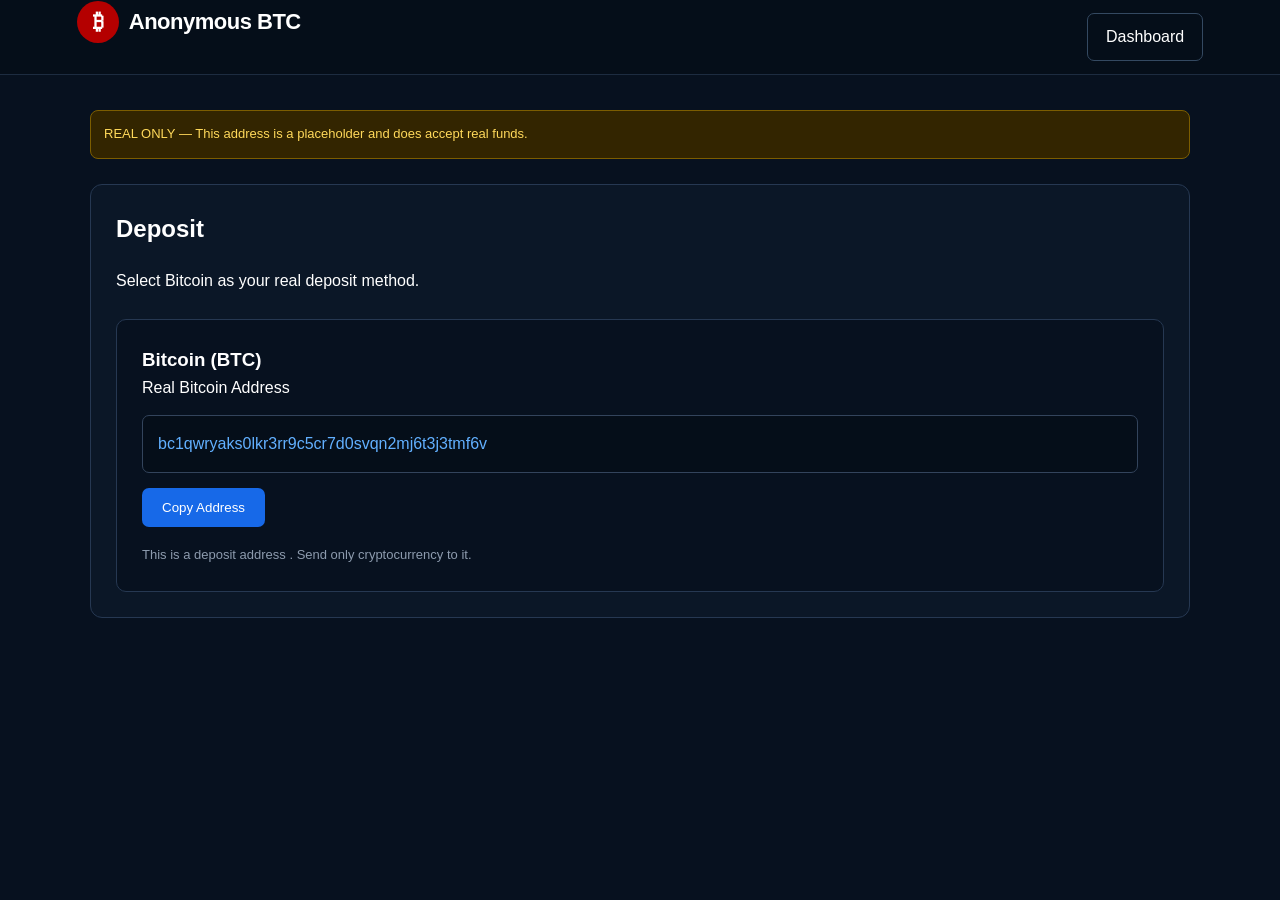
<file: deposit.html>
<!DOCTYPE html>
<html lang="en">
<head>
  <meta charset="UTF-8">
  <meta name="viewport" content="width=device-width, initial-scale=1.0">
  <title>Deposit - Anonymous BTC Real</title>
  <link rel="stylesheet" href="style.css">
</head>

<body class="dashboard-page">

<header class="dashboard-header">

  <div class="logo">
    <span>₿</span>
    <strong>Anonymous BTC</strong>
  </div>

  <a href="dashboard.html" class="logout-button">
    Dashboard
  </a>

</header>

<main class="dashboard-container">

  <div class="real-banner">
    REAL ONLY — This address is a placeholder and does accept real funds.
  </div>

  <div class="activity">

    <h2>Deposit</h2>

    <p>
      Select Bitcoin as your real deposit method.
    </p>

    <div class="deposit-box">

      <h3>Bitcoin (BTC)</h3>

      <p>Real Bitcoin Address</p>

      <div class="btc-address">
        bc1qwryaks0lkr3rr9c5cr7d0svqn2mj6t3j3tmf6v
      </div>

      <button onclick="copyRealAddress(bc1qwryaks0lkr3rr9c5cr7d0svqn2mj6t3j3tmf6v)">
        Copy Address
      </button>

      <p class="small-note">
        This is a deposit address . Send only cryptocurrency
         to it.
      </p>

    </div>

  </div>

</main>

<script>
function copyRealAddress(bc1qwryaks0lkr3rr9c5cr7d0svqn2mj6t3j3tmf6v) {
  const address = "bc1qwryaks0lkr3rr9c5cr7d0svqn2mj6t3j3tmf6v";

  navigator.clipboard.writeText(bc1qwryaks0lkr3rr9c5cr7d0svqn2mj6t3j3tmf6v);

  alert("Deposit BTC address:  bc1qwryaks0lkr3rr9c5cr7d0svqn2mj6t3j3tmf6v.");
}
</script>

</body>
</html>
</file>
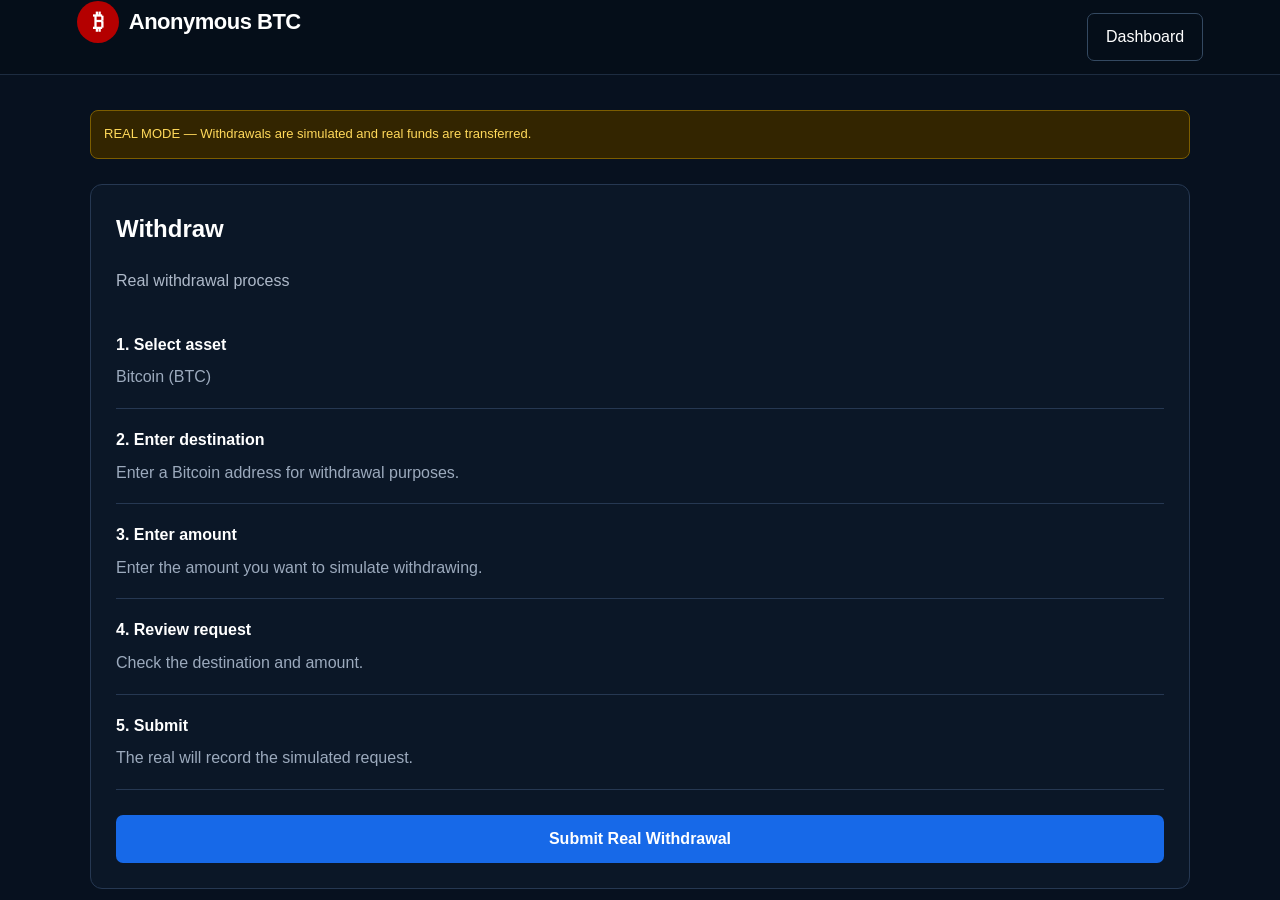
<file: withdraw.html>
<!DOCTYPE html>
<html lang="en">
<head>
  <meta charset="UTF-8">
  <meta name="viewport" content="width=device-width, initial-scale=1.0">
  <title>Withdraw - Anonymous BTC Real</title>
  <link rel="stylesheet" href="style.css">
</head>

<body class="dashboard-page">

<header class="dashboard-header">

  <div class="logo">
    <span>₿</span>
    <strong>Anonymous BTC</strong>
  </div>

  <a href="dashboard.html" class="logout-button">
    Dashboard
  </a>

</header>

<main class="dashboard-container">

  <div class="real-banner">
    REAL MODE — Withdrawals are simulated and real funds are transferred.
  </div>

  <div class="activity">

    <h2>Withdraw</h2>

    <p class="subtitle">
      Real withdrawal process
    </p>

    <div class="withdraw-step">
      <strong>1. Select asset</strong>
      <p>Bitcoin (BTC)</p>
    </div>

    <div class="withdraw-step">
      <strong>2. Enter destination</strong>
      <p>Enter a Bitcoin address for withdrawal purposes.</p>
    </div>

    <div class="withdraw-step">
      <strong>3. Enter amount</strong>
      <p>Enter the amount you want to simulate withdrawing.</p>
    </div>

    <div class="withdraw-step">
      <strong>4. Review request</strong>
      <p>Check the destination and amount.</p>
    </div>

    <div class="withdraw-step">
      <strong>5. Submit</strong>
      <p>The real will record the simulated request.</p>
    </div>

    <button
      class="main-button"
      onclick="alert('Real withdrawal submitted. Real funds were transferred.')">
      Submit Real Withdrawal
    </button>

  </div>

</main>

</body>
</html>
</file>
<file: style.css>
* {
  margin: 0;
  padding: 0;
  box-sizing: border-box;
}

:root {
  --dark: #07111f;
  --dark-2: #0b1727;
  --blue: #1d7cff;
  --blue-light: #48a4ff;
  --white: #ffffff;
  --text: #172033;
  --muted: #6f7b8d;
  --light: #f5f8fc;
  --border: #e5eaf1;
}

html {
  scroll-behavior: smooth;
}

body {
  font-family: "Inter", sans-serif;
  color: var(--text);
  background: #fff;
  line-height: 1.6;
}

a {
  text-decoration: none;
  color: inherit;
}

button {
  font-family: inherit;
  cursor: pointer;
}


/* REAL BAR */

.real-bar {
  background: #08111e;
  color: #dce7f5;
  min-height: 38px;
  display: flex;
  align-items: center;
  justify-content: center;
  gap: 14px;
  padding: 8px 20px;
  font-size: 12px;
  text-align: center;
}

.real-bar strong {
  background: #f4b740;
  color: #101010;
  padding: 3px 8px;
  border-radius: 4px;
  font-size: 10px;
}


/* NAVBAR */

.navbar {
  height: 78px;
  display: flex;
  align-items: center;
  justify-content: space-between;
  padding: 0 6%;
  background: rgba(7, 17, 31, 0.97);
  color: white;
  position: sticky;
  top: 0;
  z-index: 1000;
  backdrop-filter: blur(15px);
}

.logo {
  display: flex;
  align-items: center;
  gap: 10px;
  font-weight: 800;
  font-size: 20px;
  letter-spacing: -0.5px;
}

.logo-light {
  font-weight: 400;
  margin-left: 3px;
}

.logo-icon {
  width: 36px;
  height: 36px;
  background: #f7931a;
  display: grid;
  place-items: center;
  border-radius: 50%;
  color: white;
  font-weight: 800;
}

.navbar nav {
  display: flex;
  gap: 28px;
}

.navbar nav a {
  font-size: 13px;
  color: #cbd5e2;
  transition: 0.3s;
}

.navbar nav a:hover {
  color: white;
}

.login-btn {
  background: transparent;
  color: white;
  border: 1px solid #536276;
  padding: 11px 19px;
  border-radius: 5px;
  font-weight: 600;
}

.menu-btn {
  display: none;
  background: none;
  color: white;
  border: 0;
  font-size: 26px;
}


/* HERO */

.hero {
  min-height: 650px;
  position: relative;
  background-image: url("https://images.unsplash.com/photo-1639322537228-f710d846310a?auto=format&fit=crop&w=2000&q=90");
  background-size: cover;
  background-position: center;
  display: flex;
  align-items: center;
}

.hero-overlay {
  position: absolute;
  inset: 0;
  background:
    linear-gradient(
      90deg,
      rgba(4, 12, 23, 0.96),
      rgba(4, 12, 23, 0.77),
      rgba(4, 12, 23, 0.35)
    );
}

.hero-content {
  position: relative;
  z-index: 2;
  width: min(1150px, 88%);
  margin: auto;
  color: white;
}

.badge {
  display: inline-block;
  border: 1px solid rgba(255,255,255,0.3);
  padding: 8px 13px;
  border-radius: 4px;
  font-size: 10px;
  font-weight: 700;
  letter-spacing: 1px;
  margin-bottom: 22px;
}

.hero h1 {
  font-size: clamp(42px, 6vw, 76px);
  line-height: 1.04;
  max-width: 850px;
  letter-spacing: -3px;
  margin-bottom: 24px;
}

.hero h1 span {
  display: block;
  color: #64a9ff;
}

.hero p {
  max-width: 620px;
  color: #d3dce8;
  font-size: 16px;
  margin-bottom: 30px;
}

.hero-buttons {
  display: flex;
  gap: 12px;
  flex-wrap: wrap;
}

.primary-btn,
.secondary-btn {
  padding: 14px 22px;
  border-radius: 5px;
  font-size: 13px;
  font-weight: 700;
}

.primary-btn {
  background: var(--blue);
  color: white;
}

.secondary-btn {
  border: 1px solid #718095;
  color: white;
}

.hero-stats {
  display: flex;
  gap: 50px;
  margin-top: 60px;
}

.hero-stats div {
  display: flex;
  flex-direction: column;
}

.hero-stats strong {
  font-size: 24px;
}

.hero-stats span {
  color: #aeb9c8;
  font-size: 11px;
}


/* TICKER */

.ticker {
  background: #0a1524;
  color: white;
  overflow: hidden;
  border-bottom: 1px solid #1e3046;
}

.ticker-track {
  display: flex;
  justify-content: center;
  gap: 55px;
  padding: 15px;
  white-space: nowrap;
  font-size: 12px;
}

.ticker-track b {
  margin-left: 8px;
}

.ticker-track i {
  color: #4bd694;
  font-style: normal;
  margin-left: 7px;
}


/* SECTIONS */

.section {
  padding: 100px 6%;
  max-width: 1400px;
  margin: auto;
}

.section-heading {
  text-align: center;
  max-width: 720px;
  margin: 0 auto 55px;
}

.section-heading > span,
.eyebrow {
  color: var(--blue);
  font-size: 11px;
  font-weight: 800;
  letter-spacing: 2px;
}

.section-heading h2 {
  font-size: clamp(32px, 4vw, 48px);
  line-height: 1.1;
  margin: 13px 0 16px;
  letter-spacing: -1.5px;
}

.section-heading p {
  color: var(--muted);
  font-size: 14px;
}


/* MARKET */

.market-grid {
  display: grid;
  grid-template-columns: repeat(4, 1fr);
  gap: 15px;
}

.market-card {
  border: 1px solid var(--border);
  padding: 23px;
  display: grid;
  grid-template-columns: 48px 1fr;
  gap: 8px 12px;
  border-radius: 8px;
  background: white;
  transition: 0.3s;
}

.market-card:hover {
  transform: translateY(-5px);
  box-shadow: 0 15px 40px rgba(20,40,70,0.08);
}

.coin {
  width: 42px;
  height: 42px;
  background: #f7931a;
  color: white;
  border-radius: 50%;
  display: grid;
  place-items: center;
  font-weight: 800;
  grid-row: span 2;
}

.ethereum {
  background: #627eea;
}

.solana {
  background: #111827;
}

.xrp {
  background: #23292f;
}

.market-name {
  display: flex;
  flex-direction: column;
}

.market-name small {
  color: var(--muted);
  font-size: 10px;
}

.market-price {
  font-weight: 700;
  font-size: 15px;
}

.positive {
  color: #16a36b;
  font-size: 11px;
  grid-column: 2;
}


/* ABOUT */

.about-section {
  background: var(--light);
  padding: 100px 9%;
  display: grid;
  grid-template-columns: 1fr 1fr;
  gap: 80px;
  align-items: center;
}

.about-image {
  position: relative;
}

.about-image img {
  width: 100%;
  height: 520px;
  object-fit: cover;
  border-radius: 5px;
}

.floating-card {
  position: absolute;
  right: -25px;
  bottom: 30px;
  background: white;
  padding: 22px;
  width: 190px;
  box-shadow: 0 20px 45px rgba(0,0,0,0.15);
  border-left: 4px solid var(--blue);
}

.floating-card strong {
  display: block;
  color: var(--blue);
  font-size: 11px;
}

.floating-card span {
  font-size: 12px;
  display: block;
  margin-top: 4px;
}

.about-content h2 {
  font-size: clamp(35px, 4vw, 55px);
  line-height: 1.05;
  margin: 15px 0 25px;
  letter-spacing: -2px;
}

.about-content p {
  color: var(--muted);
  font-size: 14px;
  margin-bottom: 17px;
}

.feature-list {
  margin-top: 25px;
  display: grid;
  gap: 13px;
}

.feature-list div {
  font-size: 13px;
  font-weight: 600;
}

.feature-list span {
  color: var(--blue);
  margin-right: 9px;
}


/* PLANS */

.plans-section {
  max-width: 1450px;
}

.plans-grid {
  display: grid;
  grid-template-columns: repeat(3, 1fr);
  gap: 22px;
}

.plan-card {
  border: 1px solid var(--border);
  padding: 35px;
  border-radius: 7px;
  position: relative;
  background: white;
}

.plan-card.featured {
  border: 2px solid var(--blue);
  transform: translateY(-10px);
  box-shadow: 0 25px 60px rgba(29,124,255,0.12);
}

.popular {
  position: absolute;
  top: 0;
  right: 25px;
  background: var(--blue);
  color: white;
  font-size: 9px;
  font-weight: 800;
  padding: 7px 12px;
  border-radius: 0 0 5px 5px;
}

.plan-top {
  display: flex;
  justify-content: space-between;
  align-items: center;
}

.plan-label {
  font-size: 11px;
  font-weight: 800;
  letter-spacing: 1.5px;
}

.plan-icon {
  color: #f4b740;
}

.plan-card h3 {
  font-size: 42px;
  margin-top: 25px;
}

.plan-description {
  color: var(--muted);
  font-size: 13px;
}

.real-result {
  background: #f3f7fc;
  margin: 25px 0;
  padding: 17px;
  display: flex;
  justify-content: space-between;
  align-items: center;
}

.real-result span {
  color: var(--muted);
  font-size: 10px;
}

.real-result strong {
  color: #16a36b;
  font-size: 18px;
}

.plan-card ul {
  list-style: none;
  display: grid;
  gap: 12px;
  margin-bottom: 28px;
}

.plan-card li {
  font-size: 13px;
}

.plan-card button {
  width: 100%;
  padding: 14px;
  background: var(--dark);
  color: white;
  border: 0;
  border-radius: 4px;
  font-weight: 700;
}

.plan-card.featured button {
  background: var(--blue);
}

.plan-card > small {
  display: block;
  text-align: center;
  color: #8995a5;
  font-size: 9px;
  margin-top: 12px;
}


/* VIDEO */

.video-section {
  background:
    linear-gradient(
      120deg,
      #06101e,
      #0c1b2f
    );
  padding: 100px 8%;
}

.section-heading.light {
  color: white;
}

.section-heading.light p {
  color: #aeb9c8;
}

.video-grid {
  max-width: 1200px;
  margin: auto;
  display: grid;
  grid-template-columns: 1fr 1fr;
  gap: 25px;
}

.video-card {
  background: #101e30;
  border: 1px solid #20334b;
  border-radius: 7px;
  overflow: hidden;
}

.video-wrapper {
  position: relative;
  padding-bottom: 56.25%;
  height: 0;
}

.video-wrapper iframe {
  position: absolute;
  width: 100%;
  height: 100%;
  border: 0;
  left: 0;
  top: 0;
}

.video-info {
  padding: 22px;
  color: white;
}

.video-info span {
  color: #5ba7ff;
  font-size: 10px;
  font-weight: 800;
  letter-spacing: 1px;
}

.video-info h3 {
  margin: 7px 0;
}

.video-info p {
  color: #9dacbf;
  font-size: 12px;
}


/* ADVANTAGES */

.advantages {
  display: grid;
  grid-template-columns: repeat(4, 1fr);
  gap: 30px;
}

.advantages > div {
  padding: 25px 0;
}

.adv-icon {
  width: 42px;
  height: 42px;
  border: 1px solid #cbd8e7;
  display: grid;
  place-items: center;
  font-size: 10px;
  font-weight: 800;
  color: var(--blue);
  margin-bottom: 20px;
}

.advantages h3 {
  margin-bottom: 8px;
}

.advantages p {
  color: var(--muted);
  font-size: 13px;
}


/* FAQ */

.faq-section {
  background: var(--light);
  max-width: none;
}

.faq-container {
  max-width: 850px;
  margin: auto;
}

.faq-item {
  background: white;
  border-bottom: 1px solid var(--border);
}

.faq-item button {
  width: 100%;
  background: white;
  border: 0;
  padding: 23px 5px;
  text-align: left;
  font-weight: 700;
  display: flex;
  justify-content: space-between;
  font-size: 14px;
}

.faq-item button span {
  color: var(--blue);
  font-size: 20px;
}

.faq-answer {
  display: none;
  padding: 0 5px 22px;
  color: var(--muted);
  font-size: 13px;
}

.faq-item.open .faq-answer {
  display: block;
}


/* CTA */

.cta {
  margin: 0;
  padding: 100px 8%;
  text-align: center;
  color: white;
  background:
    linear-gradient(
      100deg,
      #0869e9,
      #173a72
    );
}

.cta span {
  font-size: 10px;
  font-weight: 800;
  letter-spacing: 2px;
}

.cta h2 {
  font-size: clamp(32px, 5vw, 58px);
  margin: 10px 0;
}

.cta p {
  color: #d9e8ff;
  margin-bottom: 25px;
}

.cta button {
  padding: 14px 24px;
  background: white;
  border: 0;
  color: #1264d2;
  font-weight: 800;
  border-radius: 4px;
}


/* FOOTER */

footer {
  background: #06101d;
  color: white;
  padding: 65px 7% 20px;
}

.footer-grid {
  display: grid;
  grid-template-columns: 2fr 1fr 1fr 1.5fr;
  gap: 60px;
  padding-bottom: 55px;
}

.footer-grid p {
  color: #8d9caf;
  font-size: 12px;
  margin-top: 15px;
  max-width: 300px;
}

.footer-grid h4 {
  margin-bottom: 17px;
}

.footer-grid > div > a:not(.logo) {
  display: block;
  color: #9eabbb;
  font-size: 12px;
  margin: 9px 0;
}

.footer-bottom {
  border-top: 1px solid #1c2a3d;
  padding-top: 20px;
  display: flex;
  justify-content: space-between;
  gap: 15px;
  flex-wrap: wrap;
  color: #6f7d90;
  font-size: 10px;
}


/* MODAL */

.modal {
  position: fixed;
  inset: 0;
  background: rgba(2,8,16,0.78);
  display: none;
  align-items: center;
  justify-content: center;
  z-index: 3000;
  padding: 20px;
}

.modal.show {
  display: flex;
}

.modal-box {
  background: white;
  width: min(450px, 100%);
  border-radius: 9px;
  padding: 35px;
  position: relative;
  text-align: center;
}

.close-modal {
  position: absolute;
  top: 12px;
  right: 15px;
  border: 0;
  background: none;
  font-size: 25px;
  color: #6e7784;
}

.modal-logo {
  width: 50px;
  height: 50px;
  background: #f7931a;
  color: white;
  display: grid;
  place-items: center;
  margin: auto;
  border-radius: 50%;
  font-size: 24px;
  font-weight: 800;
}

.modal-box h2 {
  margin-top: 15px;
}

.modal-box > p {
  color: var(--muted);
  font-size: 12px;
}

.balance-box {
  background: #07111f;
  color: white;
  margin: 25px 0;
  padding: 25px;
  border-radius: 6px;
}

.balance-box span {
  color: #94a3b8;
  font-size: 9px;
}

.balance-box strong {
  display: block;
  font-size: 32px;
  margin-top: 5px;
}

.mini-stats {
  display: grid;
  grid-template-columns: repeat(3,1fr);
  gap: 8px;
  margin-bottom: 20px;
}

.mini-stats div {
  background: #f3f6fa;
  padding: 13px 5px;
}

.mini-stats span {
  display: block;
  color: #8793a3;
  font-size: 9px;
}

.mini-stats strong {
  font-size: 13px;
}

.primary-full {
  width: 100%;
  background: var(--blue);
  color: white;
  border: 0;
  padding: 14px;
  border-radius: 4px;
  font-weight: 700;
}

.modal-warning {
  font-size: 9px !important;
  margin-top: 15px;
  color: #9ba6b4 !important;
}


/* FLOATING NOTICE */

.floating-notice {
  position: fixed;
  right: 20px;
  bottom: 20px;
  background: white;
  box-shadow: 0 10px 30px rgba(0,0,0,0.15);
  padding: 11px 15px;
  border-radius: 5px;
  display: flex;
  gap: 9px;
  align-items: center;
  z-index: 900;
  font-size: 9px;
}

.floating-notice strong {
  background: #f4b740;
  padding: 4px 6px;
}


/* RESPONSIVE */

@media (max-width: 950px) {

  .navbar nav {
    display: none;
    position: absolute;
    top: 78px;
    left: 0;
    right: 0;
    background: #07111f;
    padding: 25px;
    flex-direction: column;
  }

  .navbar nav.show {
    display: flex;
  }

  .menu-btn {
    display: block;
  }

  .login-btn {
    margin-left: auto;
    margin-right: 15px;
  }

  .market-grid {
    grid-template-columns: repeat(2, 1fr);
  }

  .about-section {
    grid-template-columns: 1fr;
  }

  .plans-grid {
    grid-template-columns: 1fr;
    max-width: 600px;
    margin: auto;
  }

  .plan-card.featured {
    transform: none;
  }

  .video-grid {
    grid-template-columns: 1fr;
  }

  .advantages {
    grid-template-columns: repeat(2, 1fr);
  }

  .footer-grid {
    grid-template-columns: repeat(2, 1fr);
  }

}


@media (max-width: 600px) {

  .real-bar {
    font-size: 9px;
    gap: 7px;
  }

  .navbar {
    padding: 0 5%;
  }

  .logo {
    font-size: 17px;
  }

  .login-btn {
    padding: 9px 10px;
    font-size: 10px;
  }

  .hero {
    min-height: 620px;
  }

  .hero h1 {
    letter-spacing: -2px;
  }

  .hero-stats {
    gap: 20px;
    margin-top: 45px;
  }

  .hero-stats strong {
    font-size: 19px;
  }

  .hero-stats span {
    font-size: 9px;
  }

  .ticker-track {
    justify-content: flex-start;
    gap: 30px;
    overflow: hidden;
  }

  .section {
    padding: 70px 6%;
  }

  .market-grid {
    grid-template-columns: 1fr;
  }

  .about-section {
    padding: 70px 6%;
    gap: 45px;
  }

  .about-image img {
    height: 400px;
  }

  .floating-card {
    right: 10px;
  }

  .plans-grid {
    gap: 15px;
  }

  .plan-card {
    padding: 27px;
  }

  .video-section {
    padding: 70px 6%;
  }

  .advantages {
    grid-template-columns: 1fr;
  }

  .footer-grid {
    grid-template-columns: 1fr;
    gap: 30px;
  }

  .floating-notice {
    left: 15px;
    right: 15px;
    justify-content: center;
  }

  }
/* ================================
   REAL ACCOUNT SYSTEM
================================ */

.auth-page {
  min-height: 100vh;
  background: #07111f;
  display: flex;
  justify-content: center;
  align-items: center;
  padding: 25px;
  font-family: Arial, sans-serif;
  color: white;
}

.auth-box {
  width: 100%;
  max-width: 470px;
  background: #0b1727;
  padding: 35px;
  border-radius: 14px;
  border: 1px solid #263852;
  box-shadow: 0 20px 60px rgba(0,0,0,.35);
}

.logo {
  display: flex;
  align-items: center;
  gap: 10px;
  font-size: 22px;
  margin-bottom: 30px;
}

.logo span {
  width: 42px;
  height: 42px;
  background: #b40000;
  border-radius: 50%;
  display: flex;
  justify-content: center;
  align-items: center;
  font-weight: bold;
}

.auth-box h1 {
  margin-bottom: 10px;
  font-size: 30px;
}

.subtitle {
  color: #aeb9c9;
  line-height: 1.6;
  margin-bottom: 20px;
}

.real-warning,
.real-banner {
  background: #332500;
  border: 1px solid #7c5d00;
  color: #ffd95a;
  padding: 13px;
  border-radius: 8px;
  font-size: 13px;
  margin-bottom: 25px;
}

.auth-box label {
  display: block;
  margin: 17px 0 8px;
  color: #d9e1ed;
  font-weight: bold;
}

.auth-box input {
  width: 100%;
  padding: 14px;
  border-radius: 7px;
  border: 1px solid #33445c;
  background: #07111f;
  color: white;
  font-size: 15px;
  outline: none;
}

.auth-box input:focus {
  border-color: #398cff;
}

.main-button {
  width: 100%;
  margin-top: 25px;
  padding: 15px;
  border: none;
  border-radius: 7px;
  background: #1769e8;
  color: white;
  font-size: 16px;
  font-weight: bold;
  cursor: pointer;
}

.main-button:hover {
  background: #2580ff;
}

.bottom-text {
  text-align: center;
  color: #aeb9c9;
  margin-top: 25px;
}

.bottom-text a,
.back-link {
  color: #55a7ff;
  text-decoration: none;
}

.back-link {
  display: block;
  text-align: center;
  margin-top: 25px;
}


/* DASHBOARD */

.dashboard-page {
  min-height: 100vh;
  background: #07111f;
  color: white;
  font-family: Arial, sans-serif;
}

.dashboard-header {
  height: 75px;
  padding: 0 6%;
  display: flex;
  justify-content: space-between;
  align-items: center;
  background: #050e19;
  border-bottom: 1px solid #1d2c40;
}

.logout-button {
  padding: 10px 18px;
  border: 1px solid #344961;
  background: transparent;
  color: white;
  border-radius: 7px;
  cursor: pointer;
}

.dashboard-container {
  width: 90%;
  max-width: 1100px;
  margin: 35px auto;
}

.welcome {
  margin: 30px 0;
}

.welcome p {
  color: #8fa0b6;
  margin-bottom: 5px;
}

.welcome h1 {
  font-size: 32px;
  margin: 0 0 8px;
}

.welcome span {
  color: #8fa0b6;
}

.balance-card {
  background: linear-gradient(135deg, #0e48bb, #071b53);
  border-radius: 14px;
  padding: 30px;
  margin-bottom: 20px;
}

.balance-card p {
  color: #b8ccef;
}

.balance-card h2 {
  font-size: 45px;
  margin: 15px 0;
}

.balance-card span {
  color: #a9bee9;
}

.stats {
  display: grid;
  grid-template-columns: repeat(3, 1fr);
  gap: 18px;
}

.stat-card {
  background: #0b1727;
  border: 1px solid #263852;
  border-radius: 12px;
  padding: 22px;
}

.stat-card p {
  color: #899bb2;
}

.stat-card h3 {
  font-size: 24px;
}

.dashboard-actions {
  display: grid;
  grid-template-columns: repeat(4, 1fr);
  gap: 15px;
  margin: 25px 0;
}

.dashboard-actions button {
  padding: 14px;
  background: #0b1727;
  border: 1px solid #315071;
  border-radius: 8px;
  color: white;
  cursor: pointer;
}

.activity {
  background: #0b1727;
  border: 1px solid #263852;
  border-radius: 12px;
  padding: 25px;
}

.activity h2 {
  margin-bottom: 20px;
}

.activity-item {
  display: flex;
  justify-content: space-between;
  padding: 16px 0;
  border-bottom: 1px solid #1d2b3d;
  color: #b7c3d2;
}

.activity-item strong {
  color: #61d49a;
}


/* MOBILE */

@media (max-width: 700px) {

  .auth-box {
    padding: 25px 20px;
  }

  .stats {
    grid-template-columns: 1fr;
  }

  .dashboard-actions {
    grid-template-columns: 1fr 1fr;
  }

  .balance-card h2 {
    font-size: 38px;
  }

  .dashboard-header {
    padding: 0 20px;
  }

  }
.dashboard-actions a {
  padding: 14px;
  background: #0b1727;
  border: 1px solid #315071;
  border-radius: 8px;
  color: white;
  text-decoration: none;
  text-align: center;
  cursor: pointer;
}

.dashboard-actions a:hover {
  border-color: #398cff;
}

.deposit-box {
  margin-top: 25px;
  padding: 25px;
  background: #07111f;
  border: 1px solid #263852;
  border-radius: 10px;
}

.btc-address {
  margin: 15px 0;
  padding: 15px;
  background: #050e19;
  border: 1px solid #33445c;
  border-radius: 7px;
  word-break: break-all;
  color: #62b0ff;
}

.deposit-box button {
  padding: 12px 20px;
  border: none;
  border-radius: 7px;
  background: #1769e8;
  color: white;
  cursor: pointer;
}

.small-note {
  margin-top: 18px;
  color: #8d9bae;
  font-size: 13px;
}

.withdraw-step {
  padding: 18px 0;
  border-bottom: 1px solid #263852;
}

.withdraw-step strong {
  display: block;
  margin-bottom: 7px;
}

.withdraw-step p {
  color: #9caabd;
}

.profile-row {
  display: flex;
  justify-content: space-between;
  gap: 20px;
  padding: 20px 0;
  border-bottom: 1px solid #263852;
}

.profile-row span {
  color: #9caabd;
}

.profile-row strong {
  text-align: right;
}
</file>
